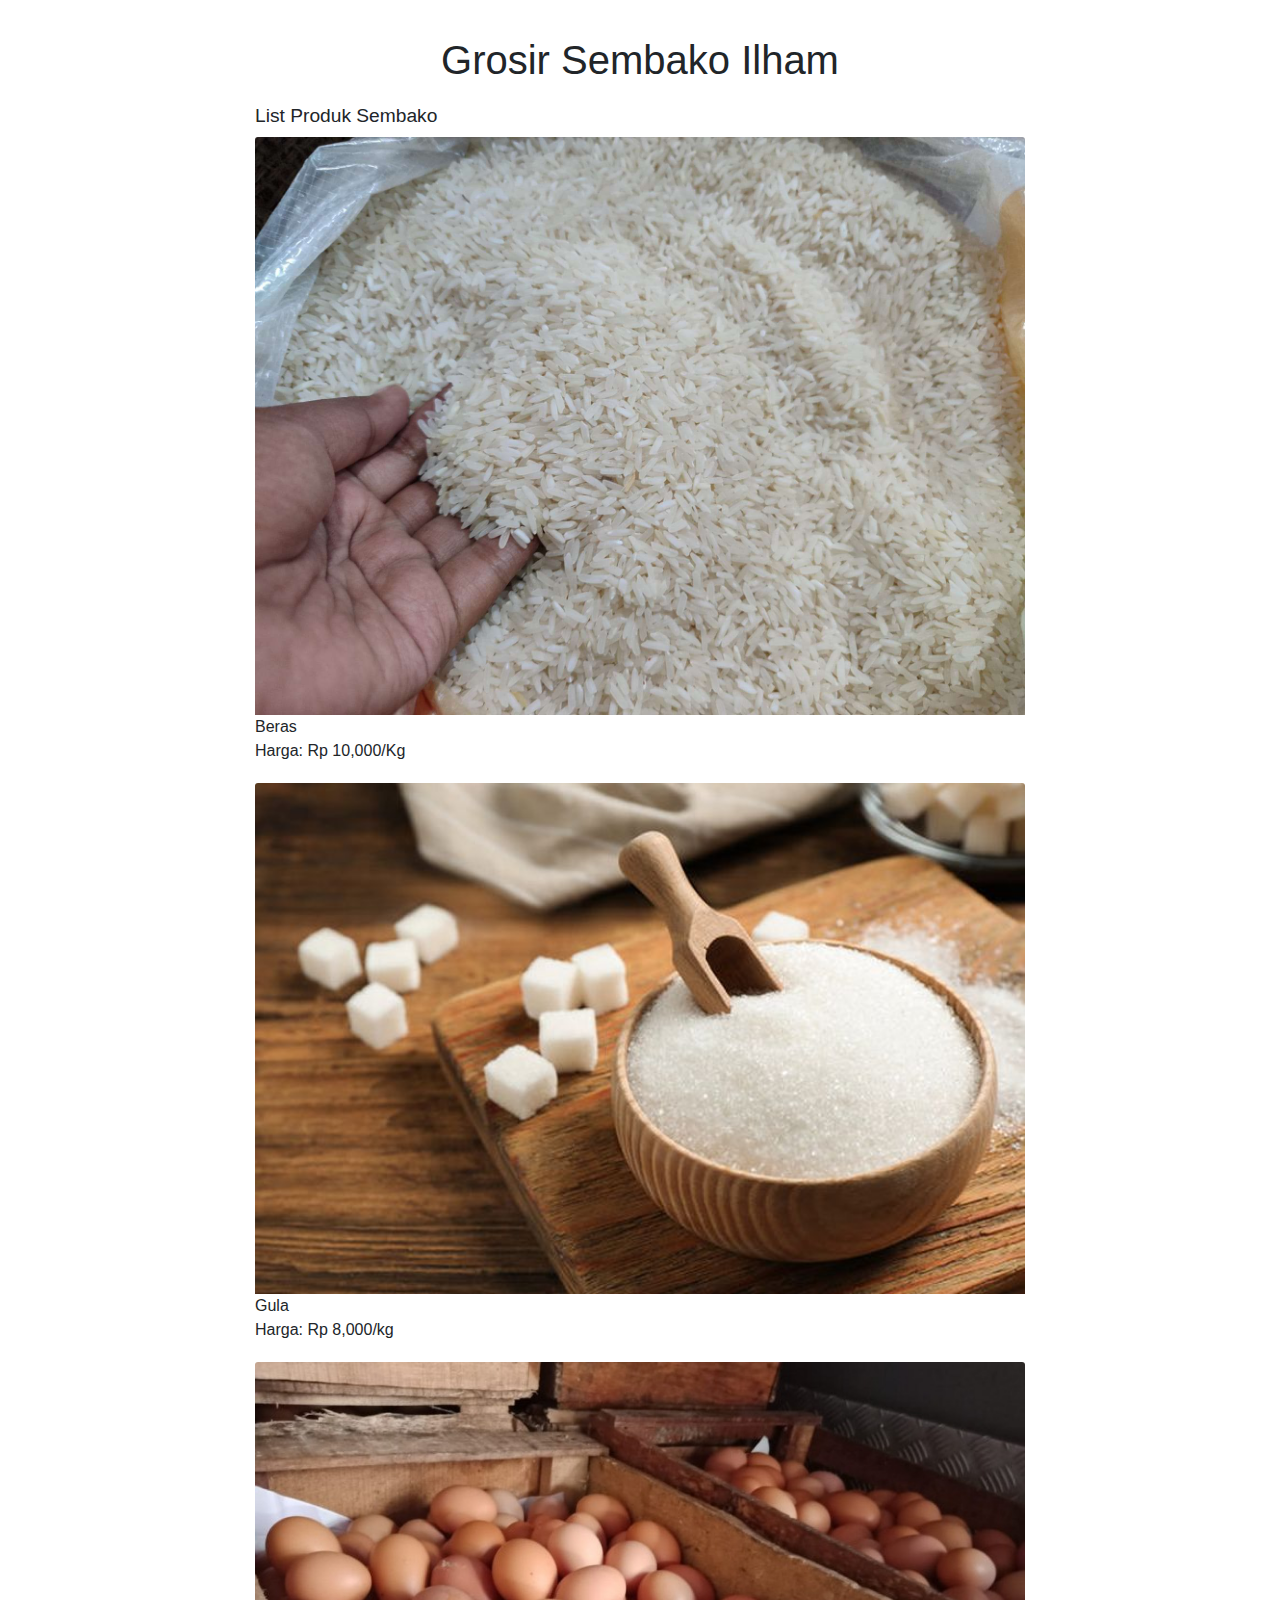
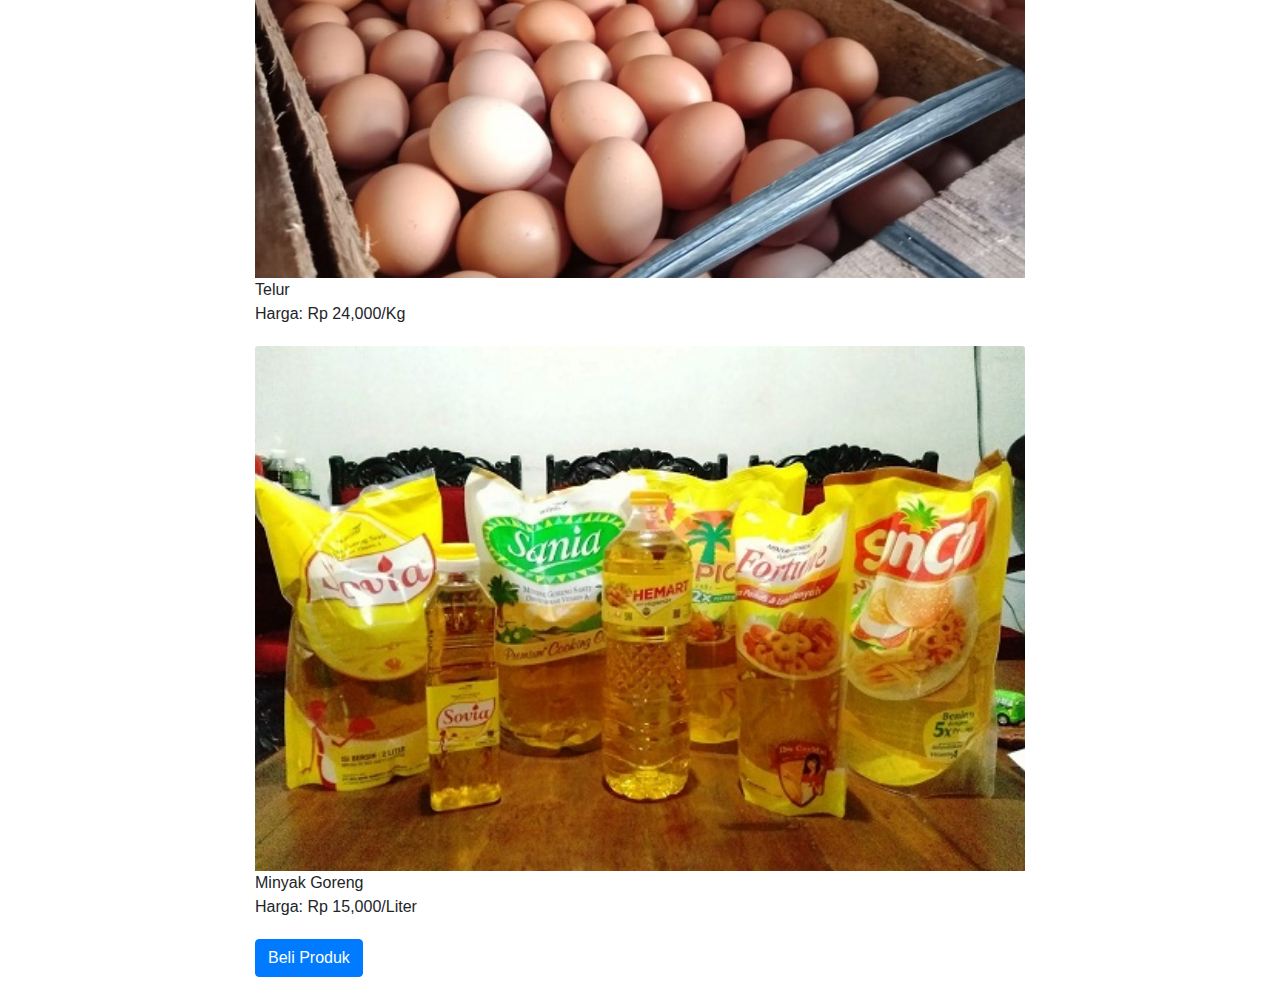
<file: index.html>
<!DOCTYPE html>
<html lang="en">

<head>
    <meta charset="UTF-8">
    <meta name="viewport" content="width=device-width, initial-scale=1.0">
    <link rel="stylesheet" href="https://stackpath.bootstrapcdn.com/bootstrap/4.5.2/css/bootstrap.min.css">
    <link rel="stylesheet" href="styles.css">
    <link rel="manifest" href="/manifest.json">
    <title>Grosir Sembako App</title>
</head>

<body>
  <nav class="navbar bg-gray"></nav>
    <div class="container">
        <h1 class="app-title">Grosir Sembako Ilham</h1>
        <div id="product-list">
            <h5 class="section-title">List Produk Sembako</h5>
            <ul class="product-list">
                <li>
                  <img src="asset/Beras.jpeg" class="card-img-top" alt="..." />
                    <h7>Beras</h7>
                    <p>Harga: Rp 10,000/Kg</p>
                </li>
                <li>
                  <img src="asset/Gula.jpg" class="card-img-top" alt="..." />
                    <h7>Gula</h7>
                    <p>Harga: Rp 8,000/kg</p>
                </li>
                <li>
                  <img src="asset/Telur.jpg" class="card-img-top" alt="..." />
                  <h7>Telur</h7>
                  <p>Harga: Rp 24,000/Kg</p>
              </li>
                <li>
                  <img src="asset/Minyak.jpg" class="card-img-top" alt="..." />
                    <h7>Minyak Goreng</h7>
                    <p>Harga: Rp 15,000/Liter</p>
                </li>
            </ul>
        </div>
        <button class="btn btn-primary" onclick="showAddProductModal()">Beli Produk</button>
    </div>

    <!-- Add Product Modal -->
    <div class="modal" id="addProductModal">
        <div class="modal-dialog">
            <div class="modal-content">
                <!-- Modal Header -->
                <div class="modal-header">
                    <h4 class="modal-title">Tambah Produk</h4>
                    <button type="button" class="close" data-dismiss="modal">&times;</button>
                </div>
                <!-- Modal Body -->
                <div class="modal-body">
                    <form id="addProductForm">
                        <div id="product-list">
                            <h5 class="section-title">List Produk Sembako</h5>
                            <ul class="product-list">
                                <li>
                                    <h7>1. Beras</h7>
                                    <p>Harga: Rp 10,000/Kg</p>
                                </li>
                                <li>
                                    <h7>2. Gula</h7>
                                    <p>Harga: Rp 8,000/kg</p>
                                </li>
                                <li>
                                  <h7>3. Telur</h7>
                                  <p>Harga: Rp 24,000/Kg</p>
                              </li>
                                <li>
                                    <h7>4. Minyak Goreng</h7>
                                    <p>Harga: Rp 15,000/Liter</p>
                                </li>
                            </ul>
                        </div>
                        <h5 class="section-title">Silahkan Masukan data produk yang tertera pada list diatas</h5>
                        <div class="form-group">
                            <label for="productName">Nama Produk:</label>
                            <input type="text" class="form-control" id="productName" required>
                        </div>        
                        <div class="form-group">
                            <label for="productPrice">Harga:</label>
                            <input type="number" class="form-control" id="productPrice" required>
                        </div>
                        <div class="form-group">
                            <label for="productQuantity">Jumlah:</label>
                            <input type="number" class="form-control" id="productQuantity" required>
                        </div>
                        <button type="button" class="btn btn-primary" onclick="addProduct()">Tambah</button>
                    </form>
                </div>
            </div>
        </div>
    </div>

    <script src="https://code.jquery.com/jquery-3.5.1.slim.min.js"></script>
    <script src="https://cdn.jsdelivr.net/npm/@popperjs/core@2.9.2/dist/umd/popper.min.js"></script>
    <script src="https://stackpath.bootstrapcdn.com/bootstrap/4.5.2/js/bootstrap.min.js"></script>
    <script src="app.js"></script>
</body>

</html>
</file>
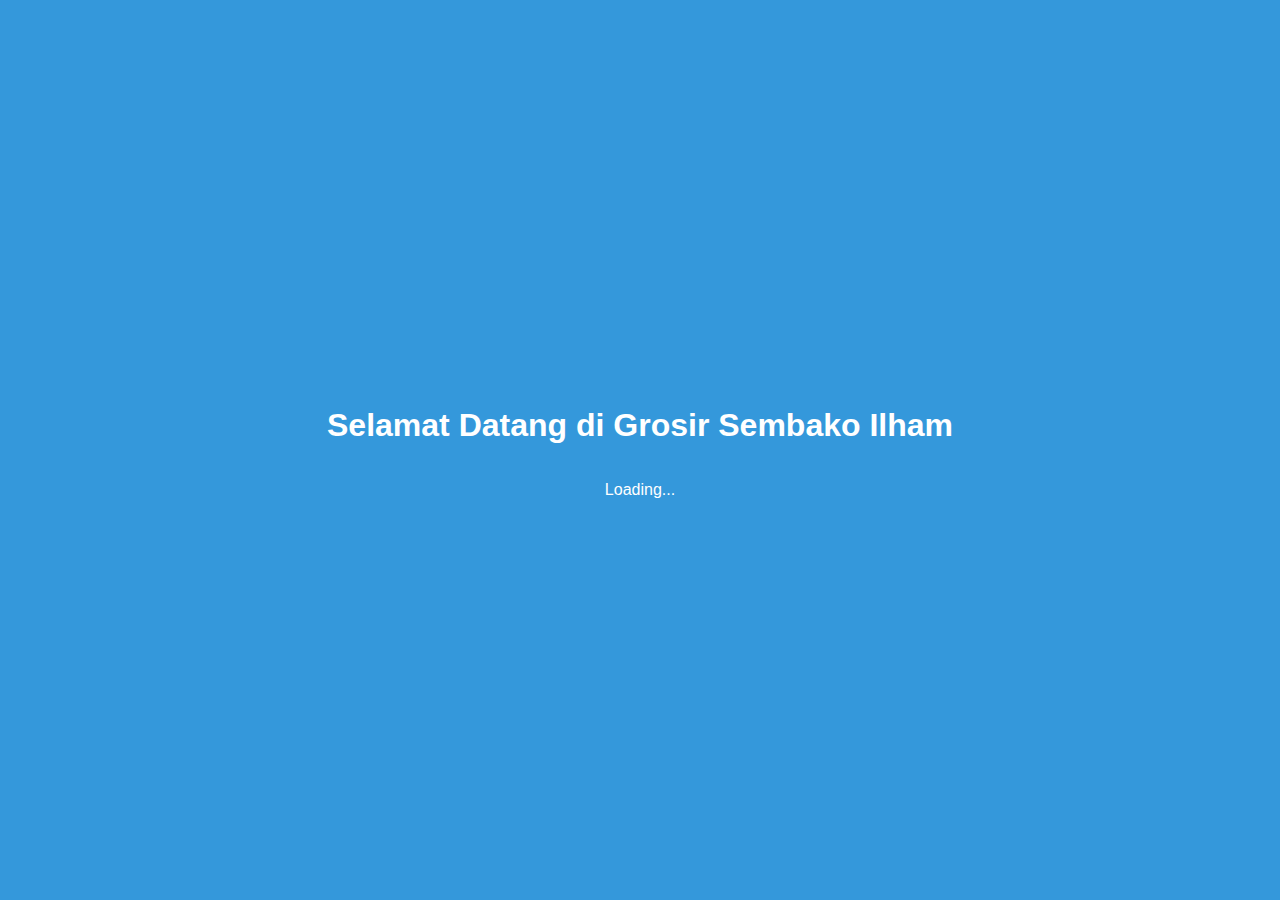
<file: splash.html>
<!DOCTYPE html>
<html lang="en">

<head>
    <meta charset="UTF-8">
    <meta name="viewport" content="width=device-width, initial-scale=1.0">
    <link rel="stylesheet" href="splash.css">
    <title>Splash Screen</title>
</head>

<body>
    <div class="splash">
        <h1>Selamat Datang di Grosir Sembako Ilham</h1>
        <p>Loading...</p>
    </div>
    <script>
        // Simulate loading process
        setTimeout(() => {
            window.location.replace('index.html');
        }, 3000); // Adjust the time as needed
    </script>
</body>

</html>
</file>
<file: splash.css>
/* Add your splash screen styles here */
body {
  margin: 0;
  font-family: 'Arial', sans-serif;
}

.splash {
  display: flex;
  flex-direction: column;
  justify-content: center;
  align-items: center;
  height: 100vh;
  background-color: #3498db;
  color: #fff;
}
</file>
<file: styles.css>
/* Reset some default styles */
body, h1, h2, h3, p, ul {
  margin: 0;
  padding: 0;
}

/* Container styles */
.container {
  max-width: 800px;
  margin: 20px auto;
}

/* Application title */
.app-title {
  text-align: center;
  margin-bottom: 20px;
}

/* Section title */
.section-title {
  font-size: 1.2em;
  margin-bottom: 10px;
}

/* Product list styles */
.product-list {
  list-style-type: none;
  padding: 0;
}

.product-list li {
  margin-bottom: 20px;
}

/* Add Product Modal styles */
.modal-body {
  padding: 20px;
}

/* Responsive button margin */
.btn {
  margin-bottom: 10px;
}
</file>
